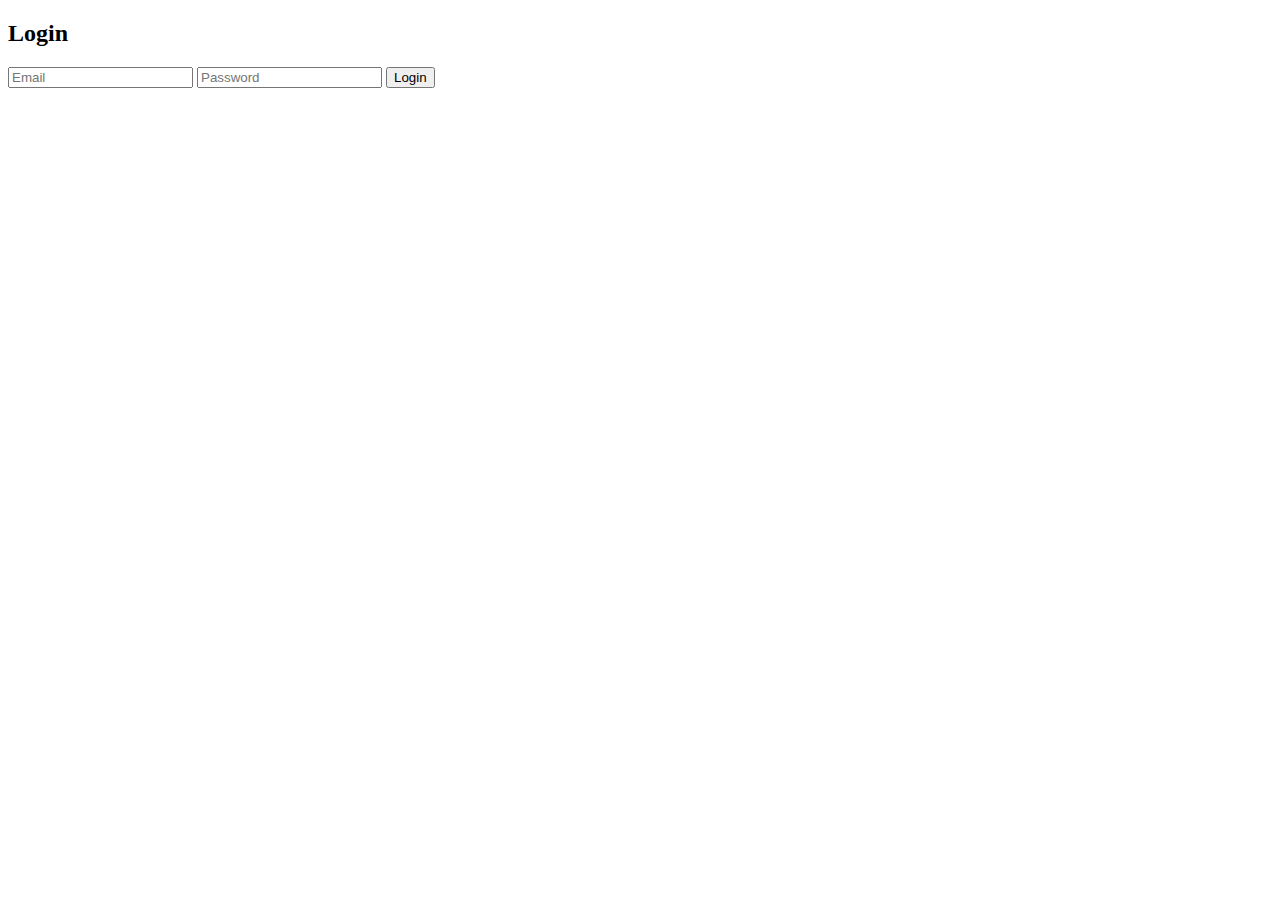
<file: frontend/index.html>
<!DOCTYPE html>
<html>
<head>
  <title>Smart Tourist App</title>
</head>
<body>

<h2>Login</h2>

<input type="email" id="email" placeholder="Email">
<input type="password" id="password" placeholder="Password">

<button onclick="login()">Login</button>

<script src="js/script.js"></script>
</body>
</html>
</file>
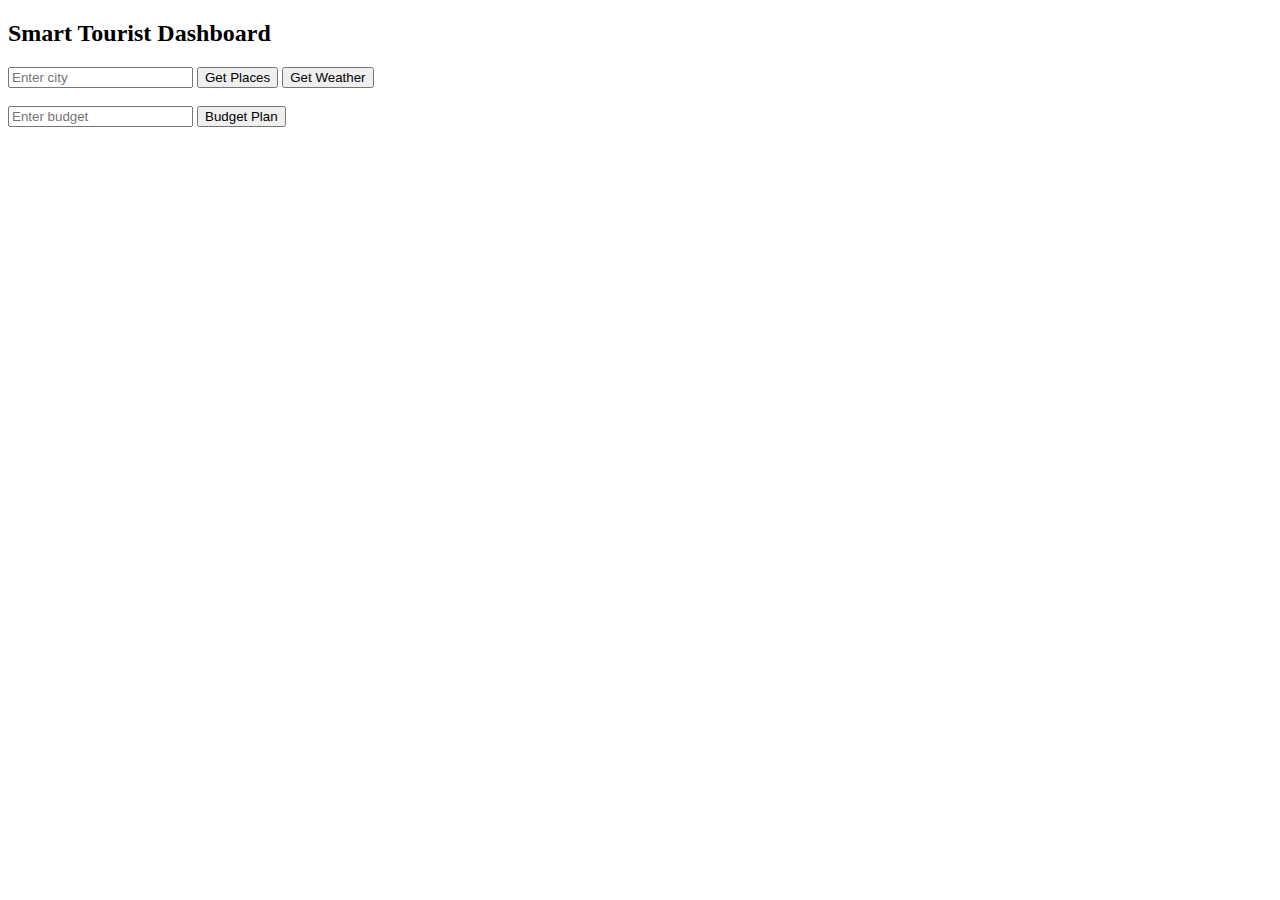
<file: frontend/dashboard.html>
<!DOCTYPE html>
<html>
<head>
  <title>Dashboard</title>
</head>
<body>

<h2>Smart Tourist Dashboard</h2>

<input id="city" placeholder="Enter city">
<button onclick="getPlaces()">Get Places</button>
<button onclick="getWeather()">Get Weather</button>

<br><br>

<input id="budget" placeholder="Enter budget">
<button onclick="getBudget()">Budget Plan</button>

<div id="output"></div>

<script src="js/script.js"></script>
</body>
</html>
</file>
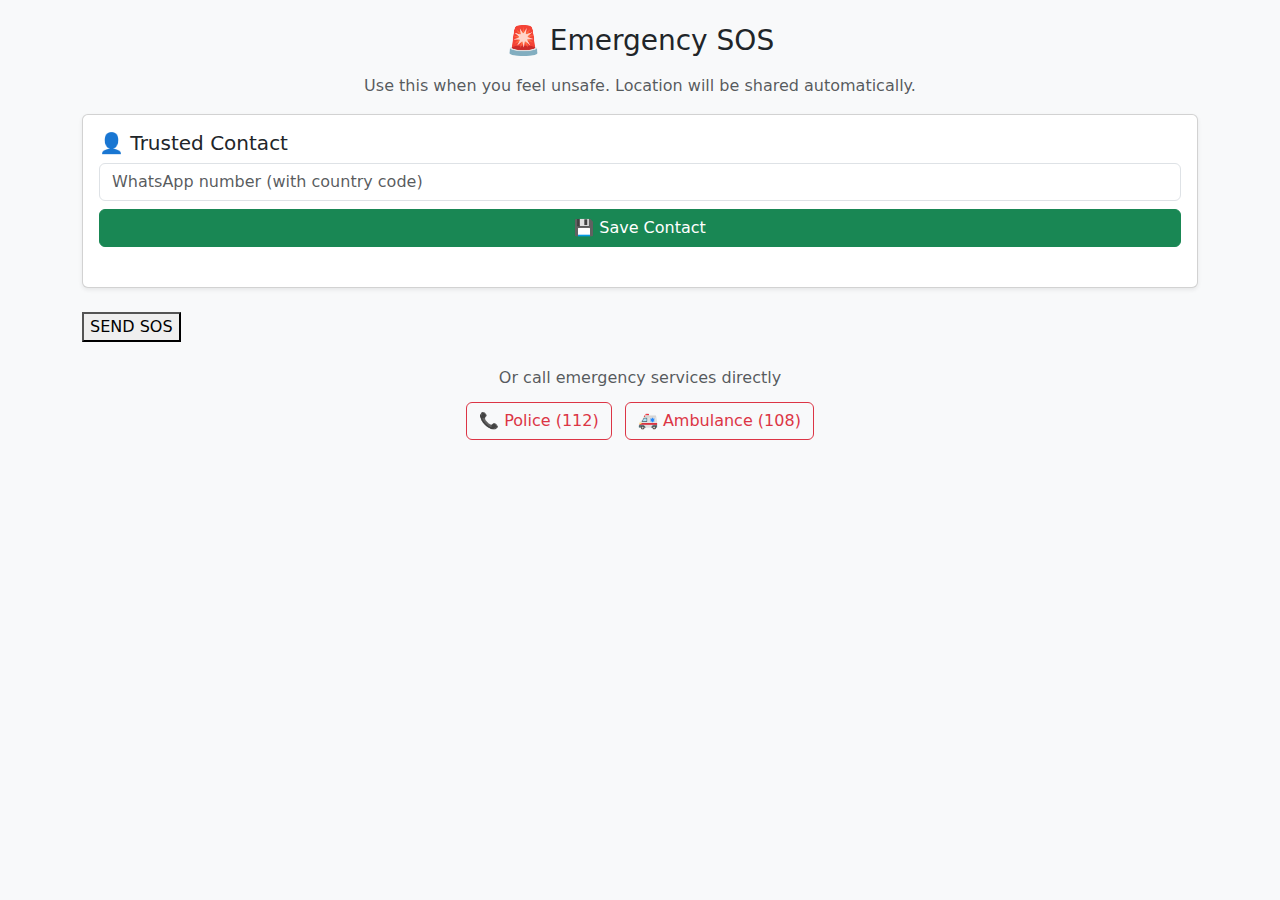
<file: templates/safety.html>
<!DOCTYPE html>
<html>
<head>
  <title>SOS Emergency</title>
  <meta name="viewport" content="width=device-width, initial-scale=1">

  <link href="https://cdn.jsdelivr.net/npm/bootstrap@5.3.2/dist/css/bootstrap.min.css" rel="stylesheet">

  <style>
    body {
      background: #f8f9fa;
    }
    .sos-btn {
      background: #dc3545;
      color: white;
      font-size: 22px;
      padding: 18px;
      border-radius: 50px;
      border: none;
      width: 100%;
      font-weight: bold;
    }
    .sos-btn:hover {
      background: #bb2d3b;
    }
  </style>
</head>

<body>

<div class="container mt-4 mb-5">

  <h3 class="text-center mb-3">🚨 Emergency SOS</h3>
  <p class="text-center text-muted">
    Use this when you feel unsafe. Location will be shared automatically.
  </p>

  <!-- Trusted Contact -->
  <div class="card p-3 mt-3 shadow-sm">
    <h5>👤 Trusted Contact</h5>

    <input
      id="contact"
      class="form-control mb-2"
      placeholder="WhatsApp number (with country code)"
      example="+919876543210"
    >

    <button class="btn btn-success w-100" onclick="saveContact()">
      💾 Save Contact
    </button>

    <p id="saved" class="text-success mt-2 text-center"></p>
  </div>

  <!-- SOS BUTTON -->
  <div class="mt-4">
    <button type="button" onclick="sendSOS()">SEND SOS</button>
  </div>

  <!-- Direct Calls -->
  <div class="mt-4 text-center">
    <p class="text-muted mb-2">Or call emergency services directly</p>

    <a href="tel:112" class="btn btn-outline-danger m-1">
      📞 Police (112)
    </a>

    <a href="tel:108" class="btn btn-outline-danger m-1">
      🚑 Ambulance (108)
    </a>
  </div>

</div>

<script>
function saveContact() {
  const number = document.getElementById("contact").value.trim();

  if (!number || number.length < 8) {
    alert("Please enter a valid WhatsApp number with country code");
    return;
  }

  localStorage.setItem("trustedContact", number);
  document.getElementById("saved").innerText = "✅ Contact saved successfully";
}

function sendSOS() {
  const contact = localStorage.getItem("trustedContact");

  if (!contact) {
    alert("Please save a trusted contact first");
    return;
  }

  if (!navigator.geolocation) {
    alert("Geolocation not supported in this browser");
    return;
  }

  navigator.geolocation.getCurrentPosition(
    position => {
      const lat = position.coords.latitude;
      const lng = position.coords.longitude;

      const mapLink = `https://www.google.com/maps?q=${lat},${lng}`;
      const message =
        `🚨 SOS ALERT!\n\n` +
        `I am in danger and need immediate help.\n\n` +
        `📍 My live location:\n${mapLink}`;

      const whatsappURL =
        `https://wa.me/${contact}?text=${encodeURIComponent(message)}`;

      window.open(whatsappURL, "_blank");
    },
    () => {
      alert("Location permission denied. Please allow location access.");
    }
  );
}
</script>

</body>
</html>
</file>
